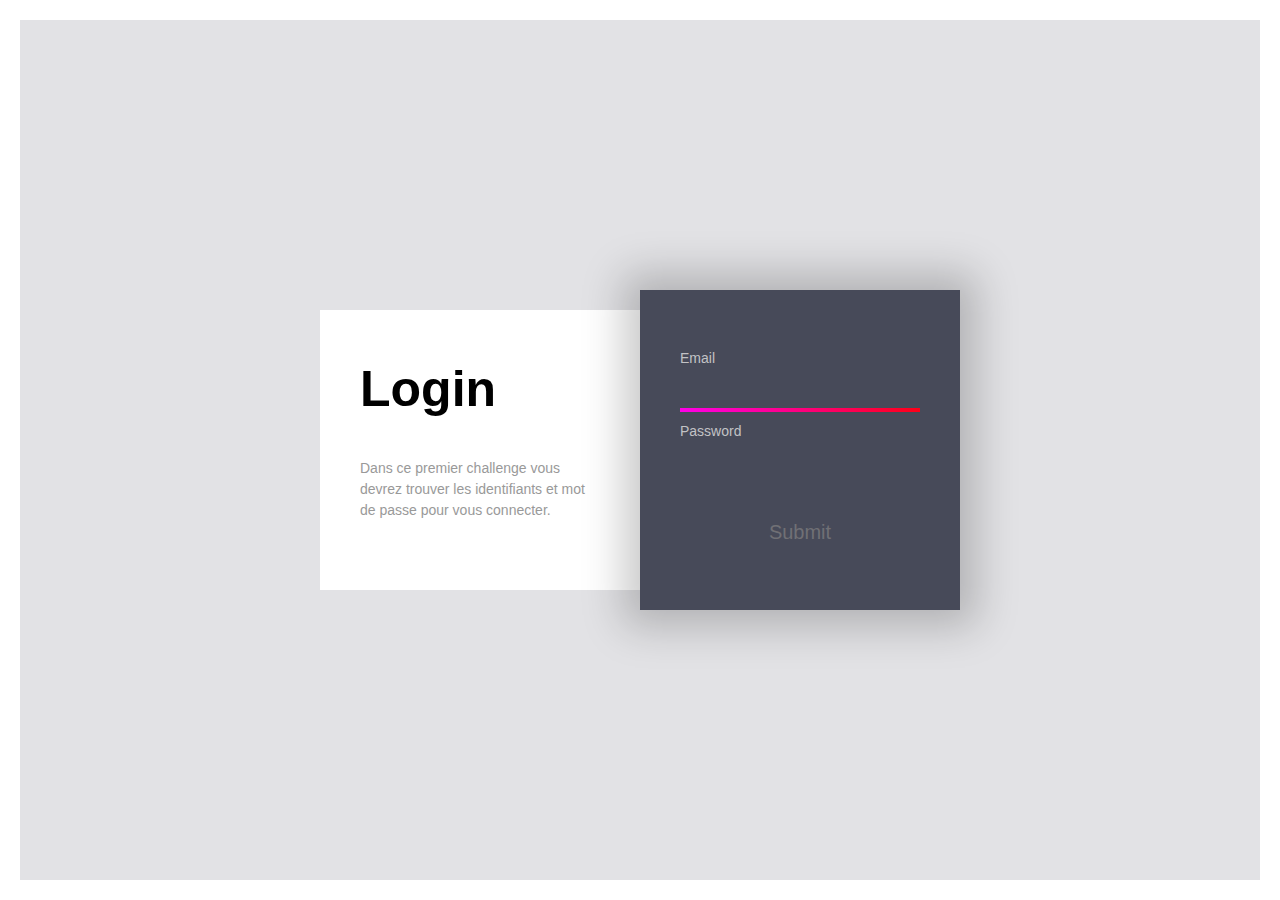
<file: chall01/index.html>
<!DOCTYPE html>
<html>
  <head>
    <title>challenge nbr1</title>
    <link rel="stylesheet" href="./style.css">
    <script type="text/javascript" src="./index.js"></script>
  </head>
  <body>
    <div class="page">
      <div class="container">
        <div class="left">
          <div class="login">Login</div>
          <div class="eula">
            Dans ce premier challenge vous devrez trouver les identifiants et mot de passe pour vous connecter.
          </div>
        </div>
        <div class="right">
          <svg viewBox="0 0 320 300">
            <defs>
              <linearGradient
                inkscape:collect="always"
                id="linearGradient"
                x1="13"
                y1="193.49992"
                x2="307"
                y2="193.49992"
                gradientUnits="userSpaceOnUse"
              >
                <stop style="stop-color: #ff00ff" offset="0" id="stop876" />
                <stop style="stop-color: #ff0000" offset="1" id="stop878" />
              </linearGradient>
            </defs>
            <path
              d="m 40,120.00016 239.99984,-3.2e-4 c 0,0 24.99263,0.79932 25.00016,35.00016 0.008,34.20084 -25.00016,35 -25.00016,35 h -239.99984 c 0,-0.0205 -25,4.01348 -25,38.5 0,34.48652 25,38.5 25,38.5 h 215 c 0,0 20,-0.99604 20,-25 0,-24.00396 -20,-25 -20,-25 h -190 c 0,0 -20,1.71033 -20,25 0,24.00396 20,25 20,25 h 168.57143"
            />
          </svg>
          <div class="form">
            <label for="email">Email</label>
            <input type="email" id="email" />
            <label for="password">Password</label>
            <input type="password" id="password" />
            <input type="submit" id="submit" value="Submit" onclick="submit()"/>
          </div>
        </div>
      </div>
    </div>
  </body>
</html>
</file>
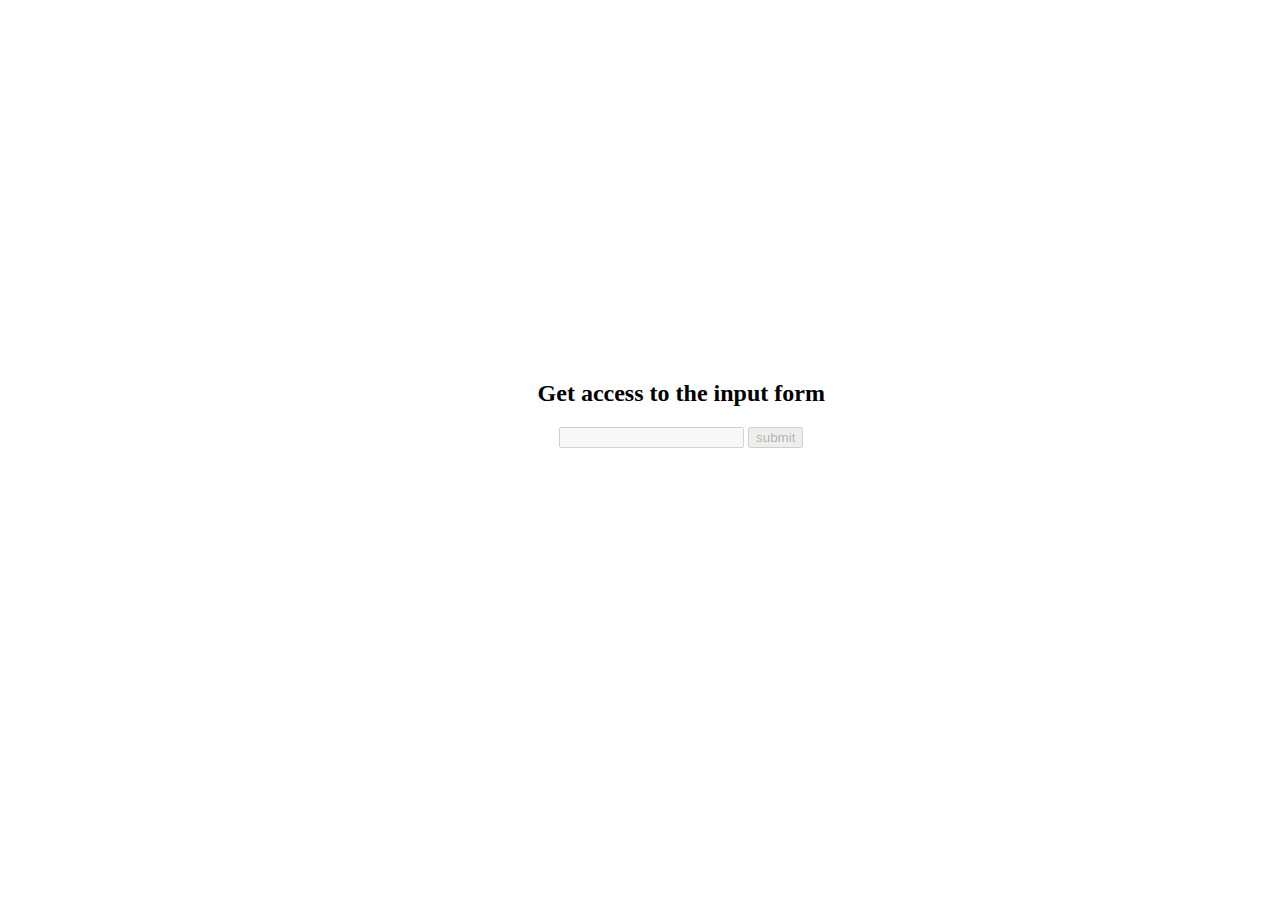
<file: chall02/index.html>
<!DOCTYPE html>
<html>
  <head>
    <title>challenge nbr2</title>
    <link rel="stylesheet" href="./style.css" />
    <script type="text/javascript" src="./index.js"></script>
  </head>
  <body>
    <div class="centered">
      <div class="content">
          <h2>Get access to the input form</h2>
        <input disabled id="email" type="email" />
        <button disabled type="submit" onclick="submit()">submit</button>
      </div>
    </div>
  </body>
</html>
</file>
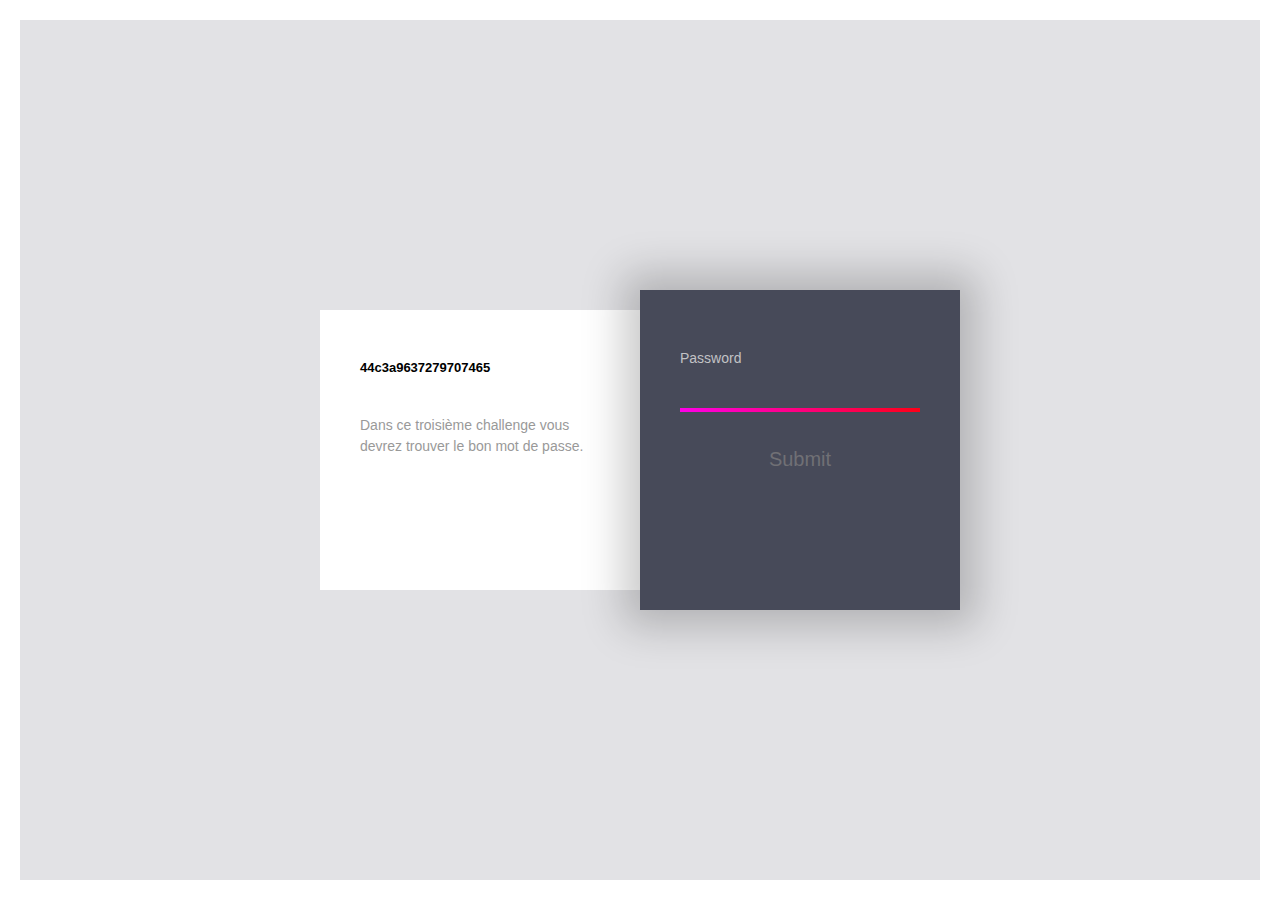
<file: chall03/index.html>
<!DOCTYPE html>
<html>

<head>
  <title>challenge nbr3</title>
  <link rel="stylesheet" href="./style.css">
<script type="text/javascript" src="./index.js"></script>
</head>

<body>
  <div class="page">
    <div class="container">
      <div class="left">
        <div class="title">44c3a9637279707465</div>
        <div class="eula">
          Dans ce troisième challenge vous devrez trouver le bon mot de passe.
        </div>
      </div>
      <div class="right">
        <svg viewBox="0 0 320 300">
          <defs>
            <linearGradient
              inkscape:collect="always"
              id="linearGradient"
              x1="13"
              y1="193.49992"
              x2="307"
              y2="193.49992"
              gradientUnits="userSpaceOnUse"
            >
              <stop style="stop-color: #ff00ff" offset="0" id="stop876" />
              <stop style="stop-color: #ff0000" offset="1" id="stop878" />
            </linearGradient>
          </defs>
          <path
            d="m 40,120.00016 239.99984,-3.2e-4 c 0,0 24.99263,0.79932 25.00016,35.00016 0.008,34.20084 -25.00016,35 -25.00016,35 h -239.99984 c 0,-0.0205 -25,4.01348 -25,38.5 0,34.48652 25,38.5 25,38.5 h 215 c 0,0 20,-0.99604 20,-25 0,-24.00396 -20,-25 -20,-25 h -190 c 0,0 -20,1.71033 -20,25 0,24.00396 20,25 20,25 h 168.57143"
          />
        </svg>
        <div class="form">
          <label for="password">Password</label>
          <input type="password" id="password" />
          <input type="submit" id="submit" value="Submit" onclick="submit()"/>
        </div>
      </div>
    </div>
  </div>
</body>

</html>
</file>
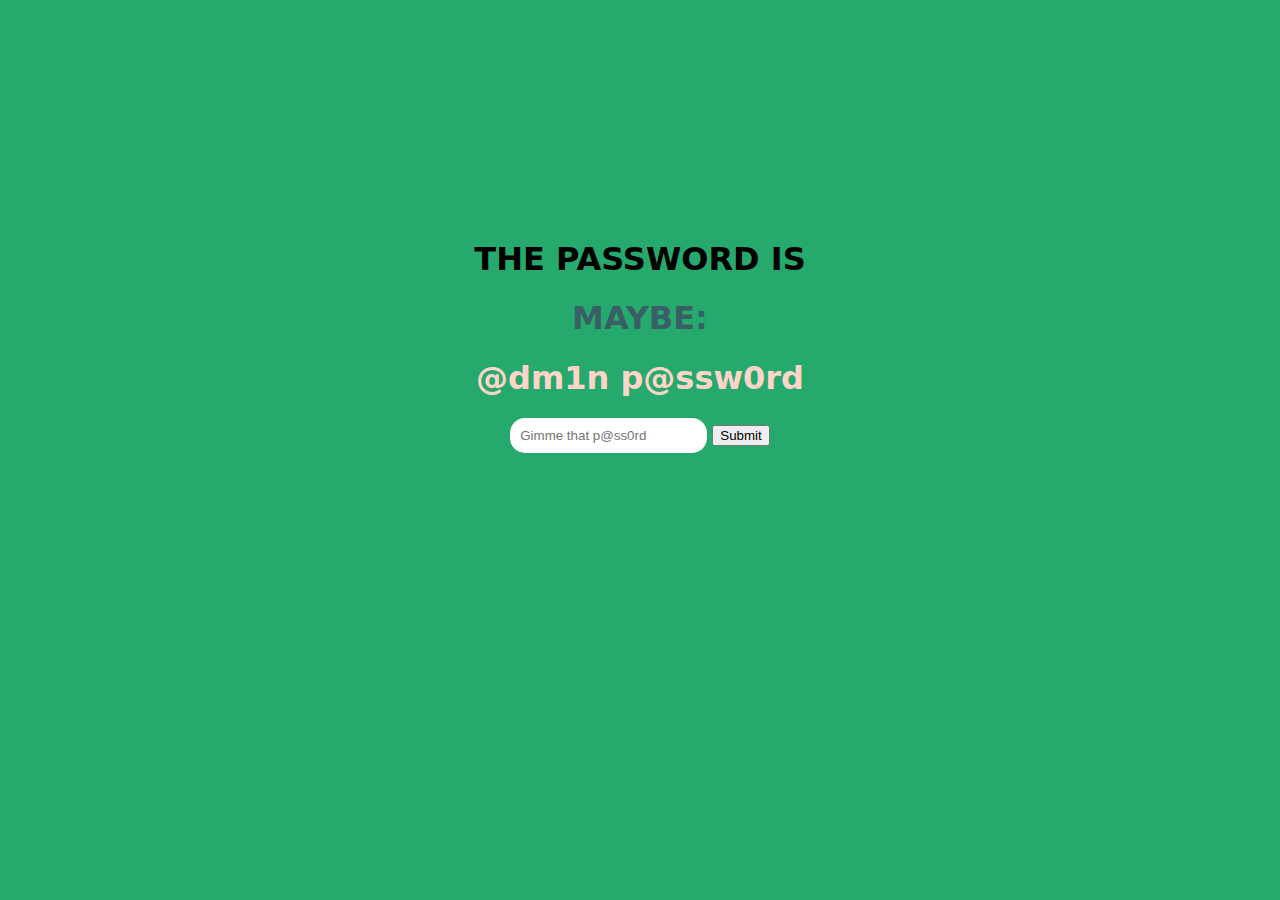
<file: chall04/index.html>
<!DOCTYPE html>
<html>
  <head>
    <title>challenge nbr4</title>
    <link rel="stylesheet" href="./style.css" />
    <script type="text/javascript" src="./index.js"></script>
  </head>
  <body>
    <div class="centered topped">
      <div class="content"><h1>THE PASSWORD IS</h1></div>
      <div class="content"><h1 class="blue">MAYBE:</h1></div>
      <div class="content"><h1 class="pink">@dm1n p@ssw0rd</h1></div>
    </div>
    <div class="centered">
      <div class="content">
        <input id="passwd" type="password" placeholder="Gimme that p@ss0rd" />
        <button type="submit" id="passwd" onclick="submit()">Submit</button>
      </div>
    </div>
    <div class="centered h1dden">
      <div class="content"><h1>OR</h1></div>
      <div class="content"><h1 class="wtfHere">MAYBE IT IS:</h1></div>
      <div class="content"><h1 class="wtfHere" onclick="reveal()">something Like this ?</h1></div>
    </div>
  </body>
</html>
</file>
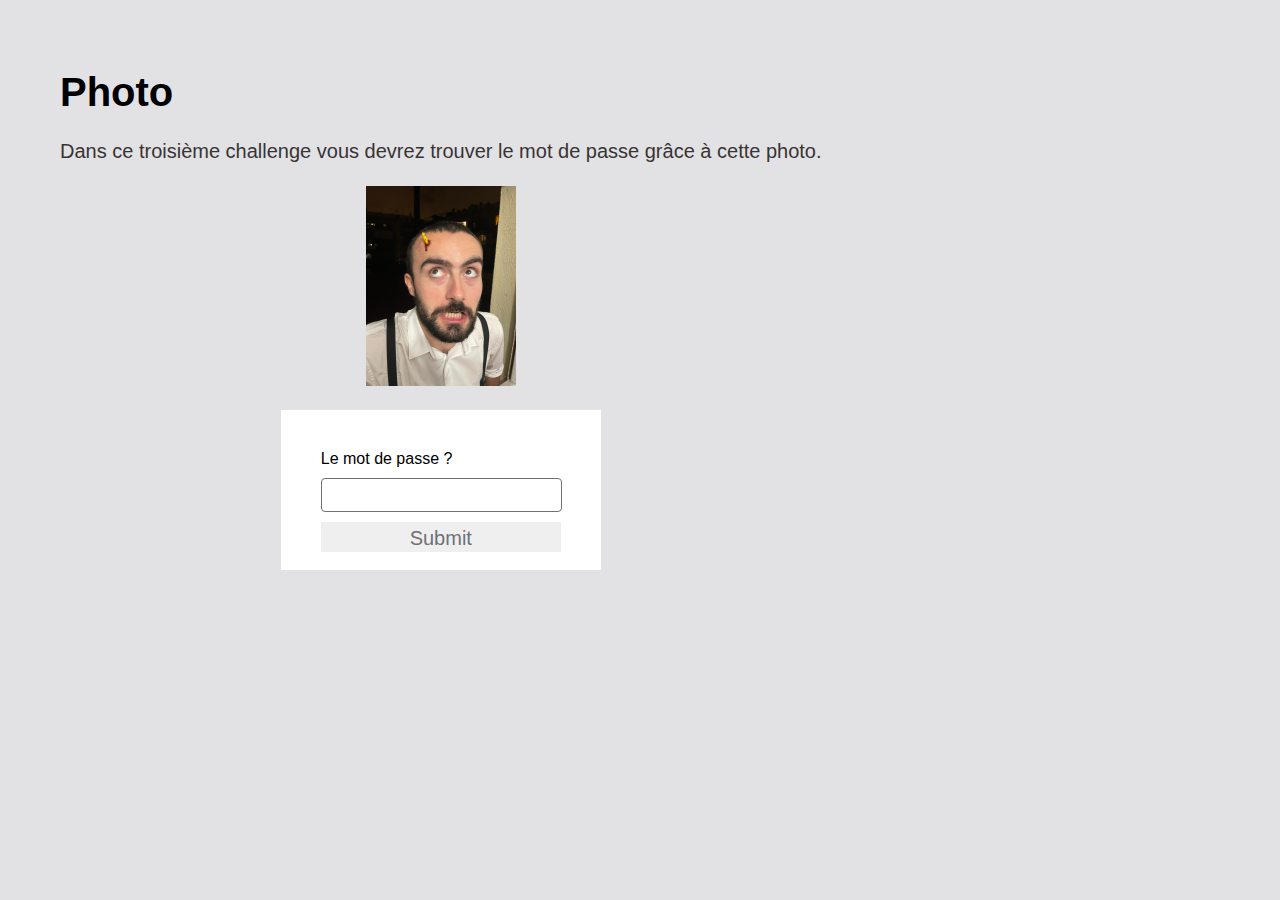
<file: chall05/index.html>
<!DOCTYPE html>
<html>

<head>
  <title>challenge nbr5</title>
  <link rel="stylesheet" href="./style.css">
  <script type="text/javascript" src="./index.js"></script>
</head>

<body>
  <div class="page">
    <div class="title">Photo</div>
    <div class="eula">
      Dans ce troisième challenge vous devrez trouver le mot de passe grâce à cette photo.
    </div>
    <div class="picture">
      <img src="pierre.jpg" alt="Present" width="150px">
    </div>
    <div class="container">
      <div class="left">
        <div class="form">
          <label for="password">Le mot de passe ?</label>
          <input type="password" id="password" />
          <input type="submit" id="submit" value="Submit" onclick="submit()" />
        </div>
      </div>
    </div>
  </div>
</body>

</html>
</file>
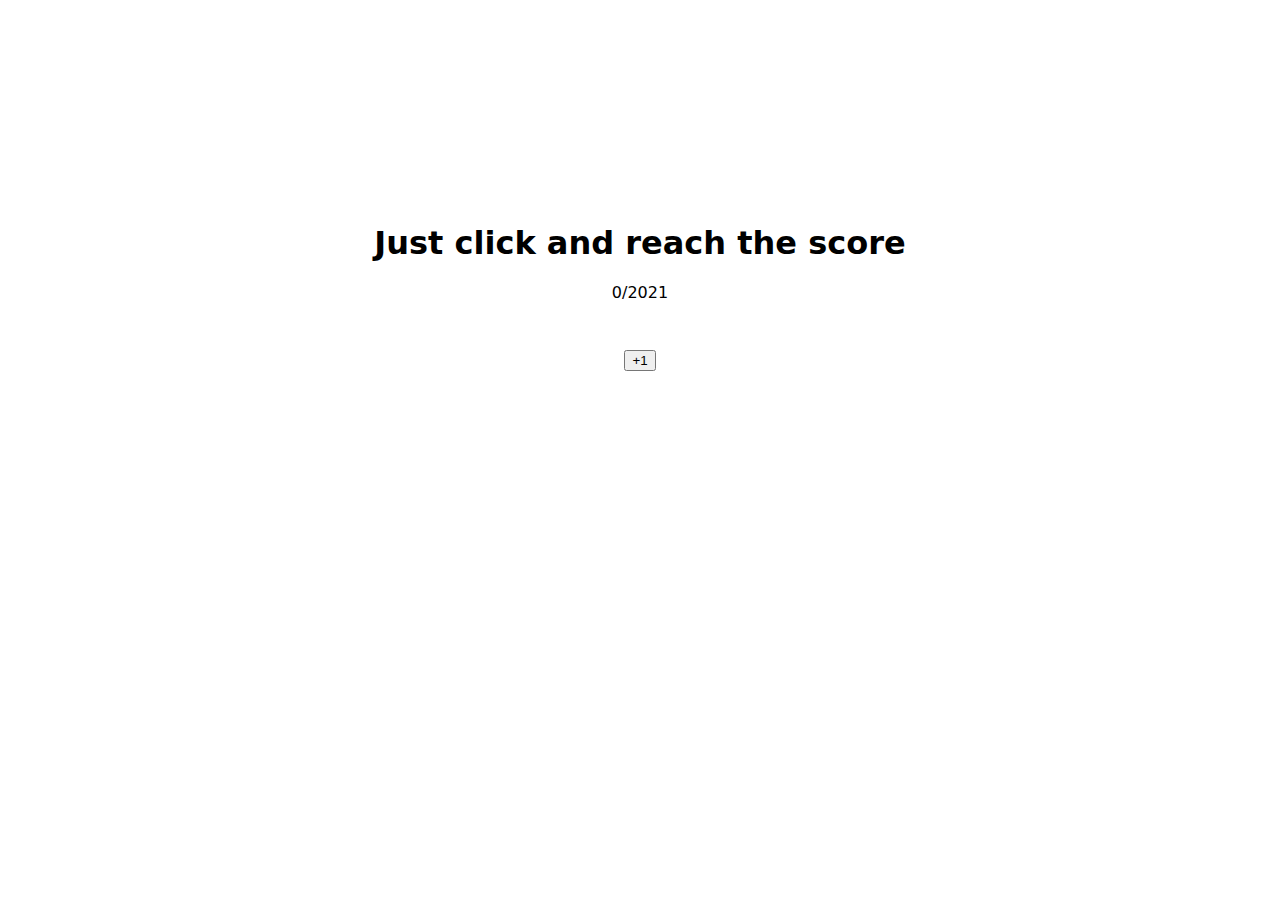
<file: dumbClicker/index.html>
<!DOCTYPE html>
<html>
  <head>
    <title>Last challenge</title>
    <link rel="stylesheet" href="./style.css">
    <script type="text/javascript" src="./index.js"></script>
  </head>
  <body>
    <div class="centered">
      <div class="content">
        <h1>Just click and reach the score</h1>
      </div>
      <div class="content">
        <span id="count">0</span>/<span>2021</span>
      </div>
      <div class="content">
        <button onclick="submit()">+1</button>
      </div>
    </div>
  </body>
</html>
</file>
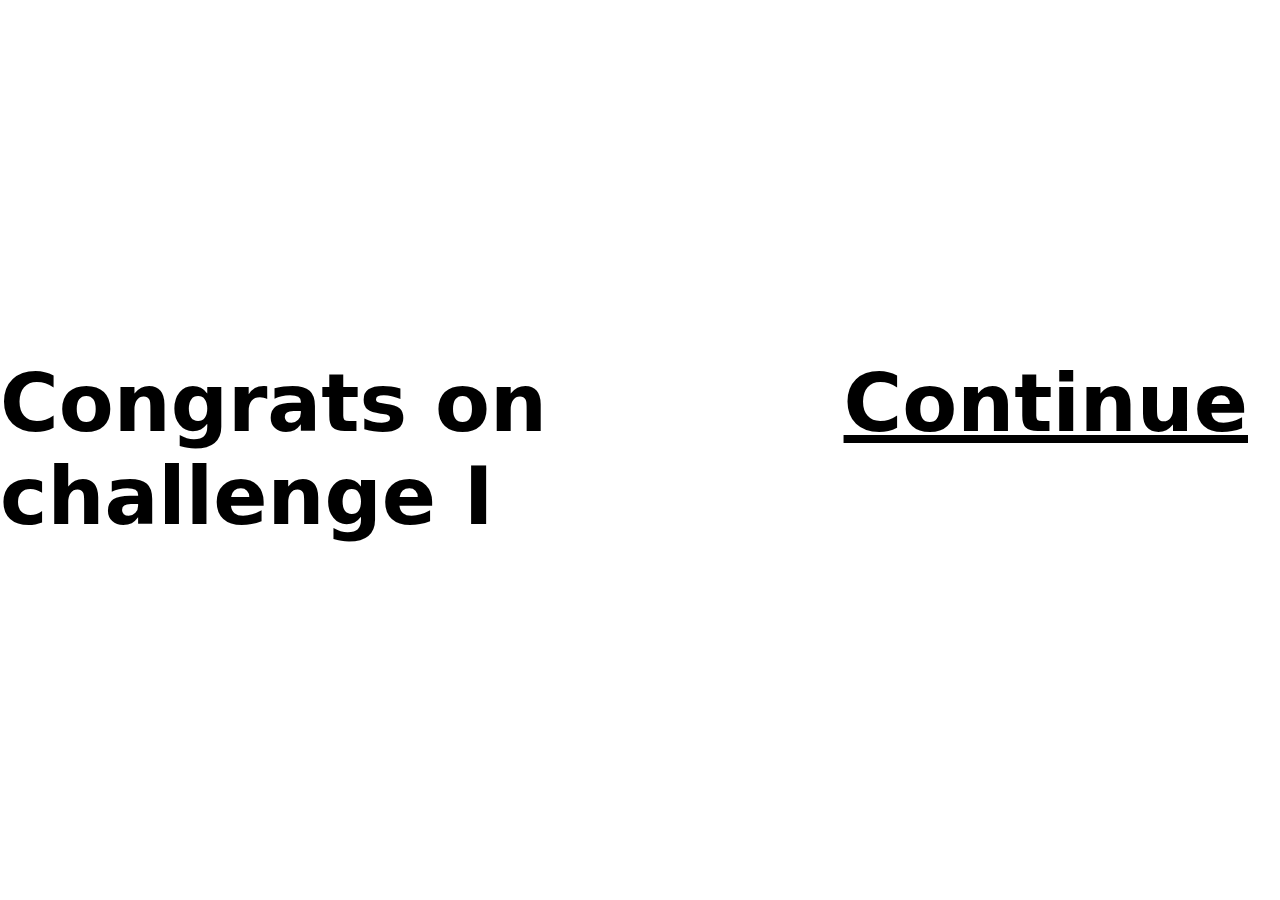
<file: chall01/doNotOpen/index.html>
<!DOCTYPE html>
<html>
  <head>
    <title>challenge nbr1</title>
    <link rel="stylesheet" href="./style.css">
  </head>
  <body>
<h1>Congrats on challenge I</h1>
<h1><a href="../../chall02/index.html">Continue</a></h1>
  </body>
</html>
</file>
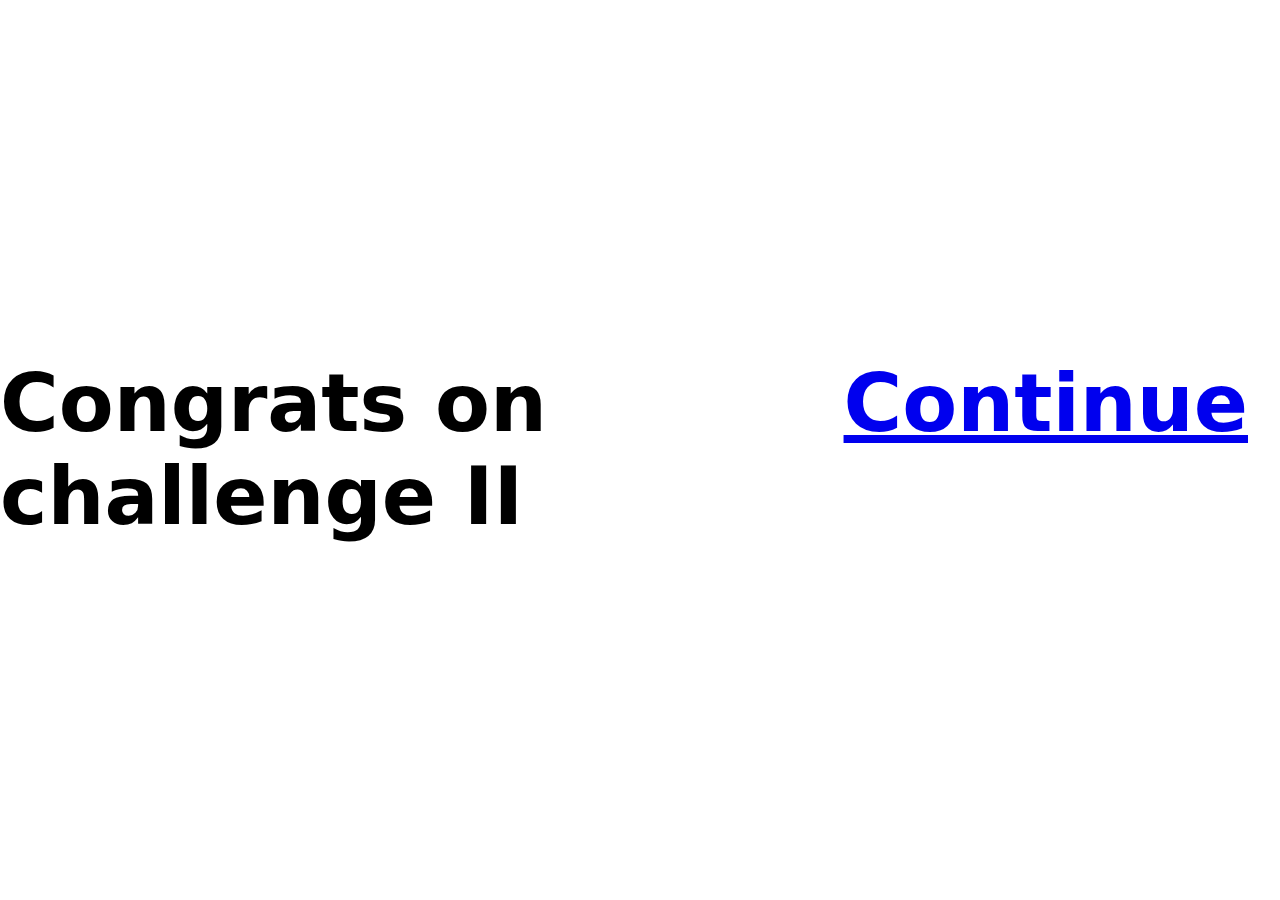
<file: chall02/doNotOpen/index.html>
<!DOCTYPE html>
<html>
  <head>
    <title>challenge nbr2</title>
    <link rel="stylesheet" href="./style.css">
  </head>
  <body>
<h1>Congrats on challenge II</h1>
<h1><a href="../../chall03/index.html">Continue</a></h1>
  </body>
</html>
</file>
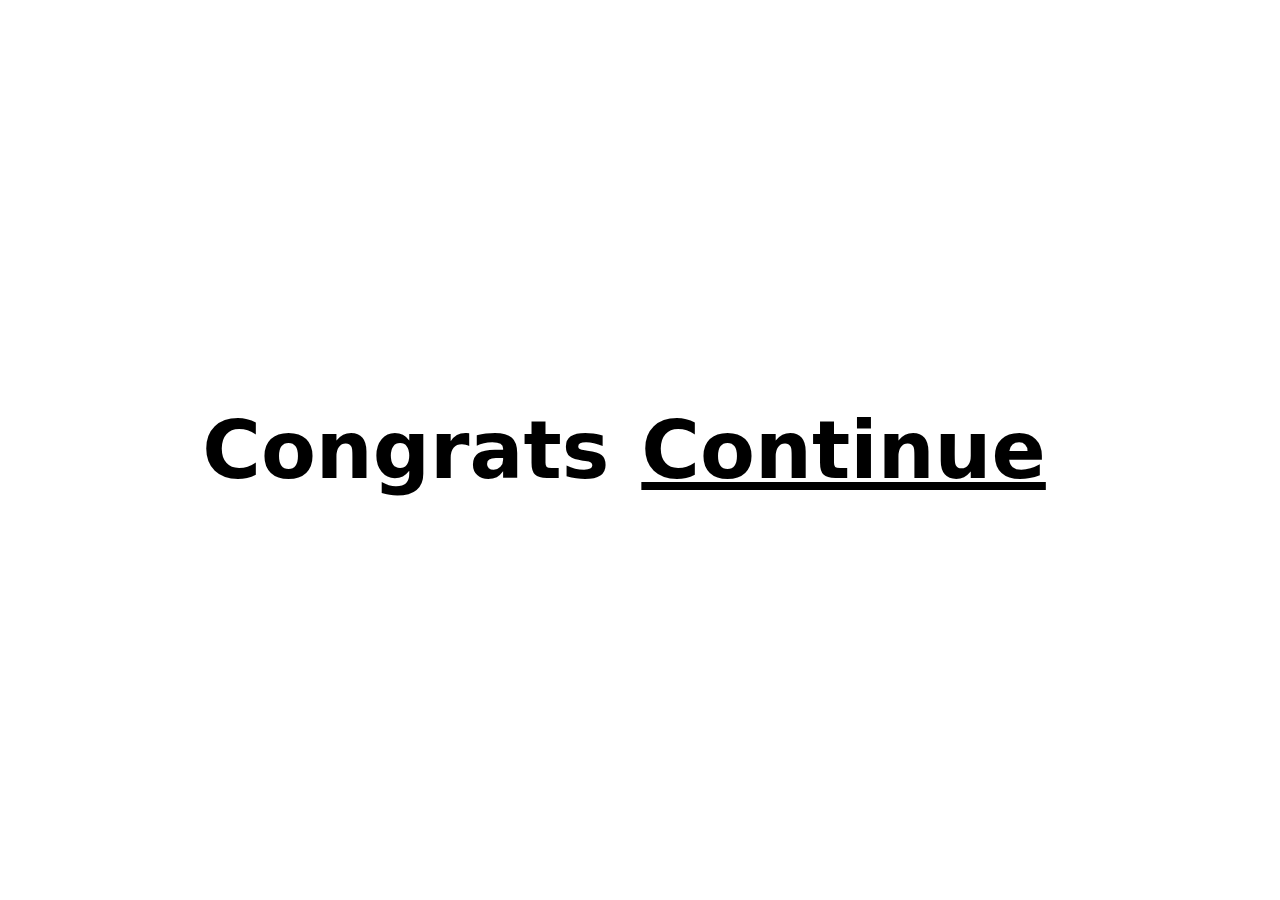
<file: chall03/doNotOpen/index.html>
<!DOCTYPE html>
<html>
  <head>
    <title>challenge nbr3</title>
    <link rel="stylesheet" href="./style.css">
  </head>
  <body>
<h1>Congrats</h1>
<h1><a href="../../chall04/index.html">Continue</a></h1>
  </body>
</html>
</file>
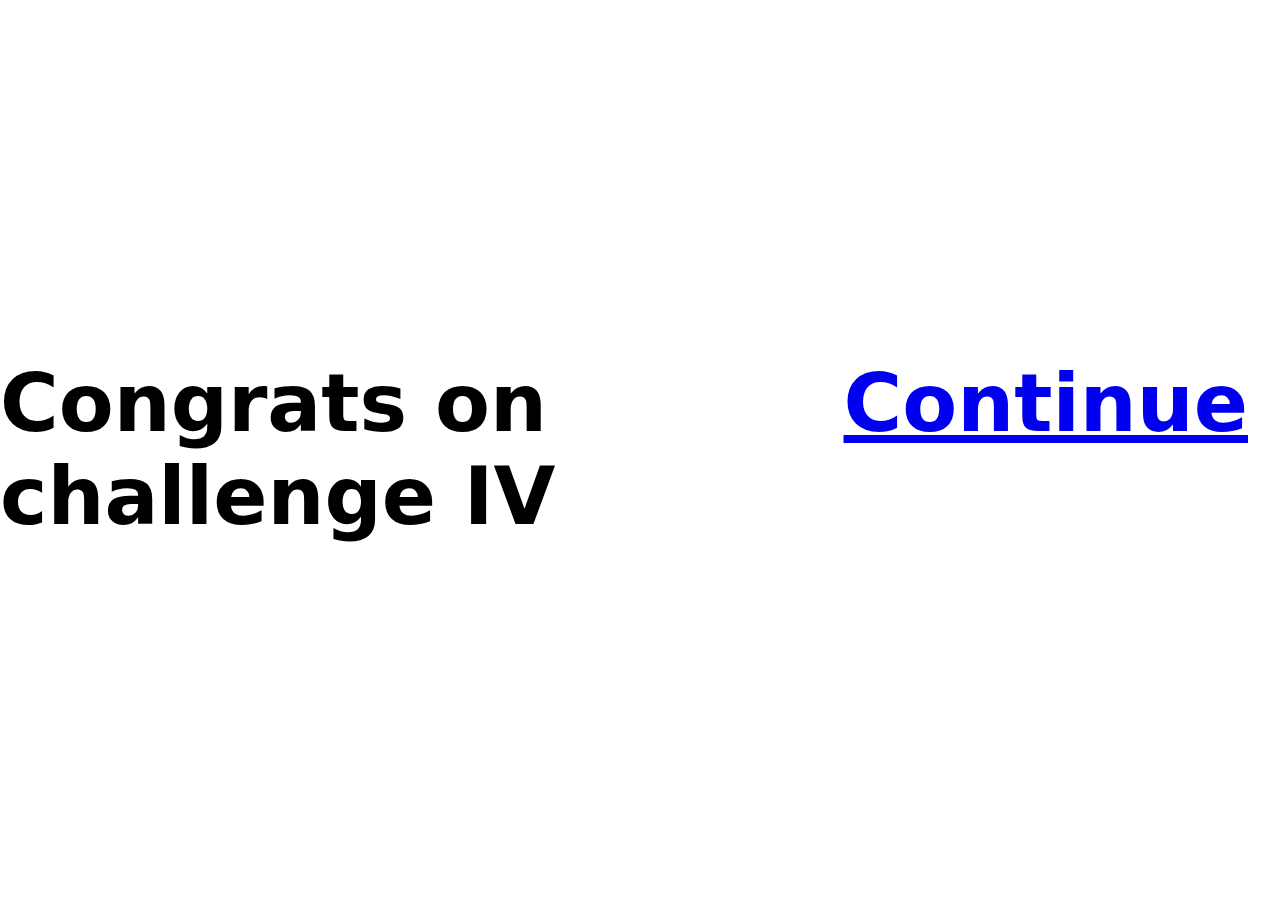
<file: chall04/doNotOpen/index.html>
<!DOCTYPE html>
<html>
  <head>
    <title>challenge nbr4</title>
    <link rel="stylesheet" href="./style.css">
  </head>
  <body>
<h1>Congrats on challenge IV</h1>
<h1><a href="../../chall05/index.html">Continue</a></h1>
  </body>
</html>
</file>
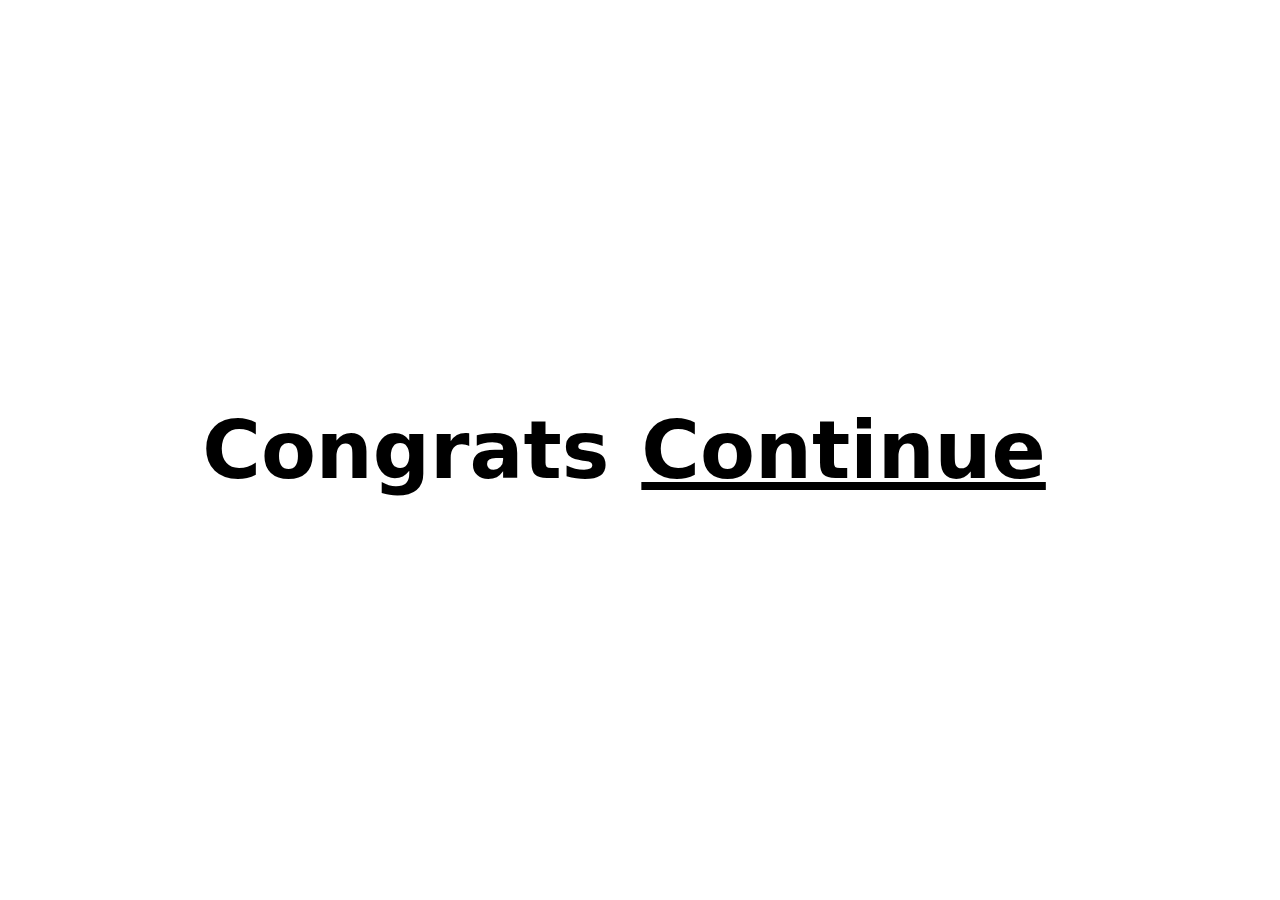
<file: chall05/doNotOpen/index.html>
<!DOCTYPE html>
<html>
  <head>
    <title>challenge nbr5</title>
    <link rel="stylesheet" href="./style.css">
  </head>
  <body>
<h1>Congrats</h1>
<h1><a href="../../dumbClicker/index.html">Continue</a></h1>
  </body>
</html>
</file>
<file: chall01/style.css>
@import url('https://rsms.me/inter/inter-ui.css');
::selection {
  background: #2D2F36;
}
::-webkit-selection {
  background: #2D2F36;
}
::-moz-selection {
  background: #2D2F36;
}
body {
  background: white;
  font-family: 'Inter UI', sans-serif;
  margin: 0;
  padding: 20px;
}
.page {
  background: #e2e2e5;
  display: flex;
  flex-direction: column;
  height: calc(100% - 40px);
  position: absolute;
  place-content: center;
  width: calc(100% - 40px);
}
@media (max-width: 767px) {
  .page {
    height: auto;
    margin-bottom: 20px;
    padding-bottom: 20px;
  }
}
.container {
  display: flex;
  height: 320px;
  margin: 0 auto;
  width: 640px;
}
@media (max-width: 767px) {
  .container {
    flex-direction: column;
    height: 630px;
    width: 320px;
  }
}
.left {
  background: white;
  height: calc(100% - 40px);
  top: 20px;
  position: relative;
  width: 50%;
}
@media (max-width: 767px) {
  .left {
    height: 100%;
    left: 20px;
    width: calc(100% - 40px);
    max-height: 270px;
  }
}
.login {
  font-size: 50px;
  font-weight: 900;
  margin: 50px 40px 40px;
}
.eula {
  color: #999;
  font-size: 14px;
  line-height: 1.5;
  margin: 40px;
}
.right {
  background: #474A59;
  box-shadow: 0px 0px 40px 16px rgba(0,0,0,0.22);
  color: #F1F1F2;
  position: relative;
  width: 50%;
}
@media (max-width: 767px) {
  .right {
    flex-shrink: 0;
    height: 100%;
    width: 100%;
    max-height: 350px;
  }
}
svg {
  position: absolute;
  width: 320px;
}
path {
  fill: none;
  stroke: url(#linearGradient);;
  stroke-width: 4;
  stroke-dasharray: 240 1386;
}
.form {
  margin: 40px;
  position: absolute;
}
label {
  color:  #c2c2c5;
  display: block;
  font-size: 14px;
  height: 16px;
  margin-top: 20px;
  margin-bottom: 5px;
}
input {
  background: transparent;
  border: 0;
  color: #f2f2f2;
  font-size: 20px;
  height: 30px;
  line-height: 30px;
  outline: none !important;
  width: 100%;
}
input::-moz-focus-inner { 
  border: 0; 
}
#submit {
  color: #707075;
  margin-top: 40px;
  transition: color 300ms;
}
#submit:focus {
  color: #f2f2f2;
}
#submit:active {
  color: #d0d0d2;
}
</file>
<file: chall02/style.css>
.centered {
    width: 100%;
    height: 100%;
    margin: 0;
    padding: 0;
}

.content {
    text-align: center;
    position:absolute;
    top:40%;
    left:42%;
}
</file>
<file: chall03/style.css>
@import url('https://rsms.me/inter/inter-ui.css');
::selection {
  background: #2D2F36;
}
::-webkit-selection {
  background: #2D2F36;
}
::-moz-selection {
  background: #2D2F36;
}
body {
  background: white;
  font-family: 'Inter UI', sans-serif;
  margin: 0;
  padding: 20px;
}
.page {
  background: #e2e2e5;
  display: flex;
  flex-direction: column;
  height: calc(100% - 40px);
  position: absolute;
  place-content: center;
  width: calc(100% - 40px);
}
@media (max-width: 767px) {
  .page {
    height: auto;
    margin-bottom: 20px;
    padding-bottom: 20px;
  }
}
.container {
  display: flex;
  height: 320px;
  margin: 0 auto;
  width: 640px;
}
@media (max-width: 767px) {
  .container {
    flex-direction: column;
    height: 630px;
    width: 320px;
  }
}
.left {
  background: white;
  height: calc(100% - 40px);
  top: 20px;
  position: relative;
  width: 50%;
}
@media (max-width: 767px) {
  .left {
    height: 100%;
    left: 20px;
    width: calc(100% - 40px);
    max-height: 270px;
  }
}
.title {
  font-size: 13px;
  font-weight: 900;
  margin: 50px 40px 40px;
}
.eula {
  color: #999;
  font-size: 14px;
  line-height: 1.5;
  margin: 40px;
}
.right {
  background: #474A59;
  box-shadow: 0px 0px 40px 16px rgba(0,0,0,0.22);
  color: #F1F1F2;
  position: relative;
  width: 50%;
}
@media (max-width: 767px) {
  .right {
    flex-shrink: 0;
    height: 100%;
    width: 100%;
    max-height: 350px;
  }
}
svg {
  position: absolute;
  width: 320px;
}
path {
  fill: none;
  stroke: url(#linearGradient);;
  stroke-width: 4;
  stroke-dasharray: 240 1386;
}
.form {
  margin: 40px;
  position: absolute;
}
label {
  color:  #c2c2c5;
  display: block;
  font-size: 14px;
  height: 16px;
  margin-top: 20px;
  margin-bottom: 5px;
}
input {
  background: transparent;
  border: 0;
  color: #f2f2f2;
  font-size: 20px;
  height: 30px;
  line-height: 30px;
  outline: none !important;
  width: 100%;
}
input::-moz-focus-inner { 
  border: 0; 
}
#submit {
  color: #707075;
  margin-top: 40px;
  transition: color 300ms;
}
#submit:focus {
  color: #f2f2f2;
}
#submit:active {
  color: #d0d0d2;
}
</file>
<file: chall04/style.css>
body {
    background-color: #26A96C;
    font-family: system-ui, sans-serif;

}

input {
    background-color: none;
    border: none;
    padding: 10px;
    border-radius: 15px;
}

h1 {

}

.centered {
    width: 100%;
    height: 100%;
    margin: 0;
    padding: 0;
}

.content {
    text-align: center;
    position:relative;
}

.blue {
    color: #395E66;
}

.pink {
    color: #FFD4CA;
}

.wtfHere {
    color: #26A96C;
}

.h1dden {
    display: none;
}

.topped {
    margin-top: 15rem;
}
</file>
<file: chall05/style.css>
@import url('https://rsms.me/inter/inter-ui.css');
::selection {
  background: #2D2F36;
}
::-webkit-selection {
  background: #2D2F36;
}
::-moz-selection {
  background: #2D2F36;
}
body {
  background: #e2e2e5;
  font-family: 'Inter UI', sans-serif;
  margin: 0;
  padding: 20px;
}
.page {
  display: flex;
  flex-direction: column;
  position: absolute;
  place-content: center;
}
@media (max-width: 767px) {
  .page {
    height: auto;
    margin-bottom: 20px;
    padding-bottom: 20px;
  }
}
.container {
  display: flex;
  height: 320px;
  margin: 0 auto;
  width: 640px;
}
@media (max-width: 767px) {
  .container {
    flex-direction: column;
    height: 630px;
    width: 320px;
  }
}
.left {
  background: white;
  height: 50%;
  top: 20px;
  position: relative;
  margin-left: auto;
  margin-right: auto;
  width: 50%;
}
@media (max-width: 767px) {
  .left {
    height: 100%;
    width: calc(100% - 40px);
    margin-left: auto;
    margin-right: auto;
    max-height: 270px;
  }
}
.title {
  font-size: 40px;
  font-weight: 900;
  margin: 50px 40px 20px;
}
.eula {
  color: rgb(56, 52, 52);
  font-size: 20px;
  line-height: 1.5;
  margin: 1px 40px 20px;
}
.picture {
  display: block;
  margin-left: auto;
  margin-right: auto;
}
svg {
  position: absolute;
  width: 320px;
}
path {
  fill: none;
  stroke: url(#linearGradient);;
  stroke-width: 4;
  stroke-dasharray: 240 1386;
}
.form {
  margin: 40px;
  position: absolute;
}
input {
  margin-bottom: 10px;
  border: 0;
  font-size: 20px;
  height: 30px;
  line-height: 30px;
  outline: none !important;
  width: 100%;
}
input::-moz-focus-inner { 
  border: 0; 
}
#submit {
  color: #707075;
  transition: color 300ms;
}
#submit:focus {
  color: #000000;
}
#submit:active {
  color: #000000;
}
#password{
  margin-top: 10px;
  width: 98%;
  border: 1px solid #707075;
  border-radius: 4px;
}
</file>
<file: dumbClicker/style.css>
.centered {
  width: 100%;
  height: 100%;
  margin: 0;
  padding: 0;
}

.content {
  text-align: center;
  position:relative;
}

h1 {
  margin-top: 14rem;
}

body {
  font-family: system-ui, sans-serif;

}

button {
  margin-top: 3rem;
}
</file>
<file: chall01/doNotOpen/style.css>
h1::before {  
    transform: scaleX(0);
    transform-origin: bottom right;
  }
  
  h1:hover::before {
    transform: scaleX(1);
    transform-origin: bottom left;
  }
  
  h1::before {
    content: " ";
    display: block;
    position: absolute;
    top: 0; right: 0; bottom: 0; left: 0;
    inset: 0 0 0 0;
    background: hsl(200 100% 80%);
    z-index: -1;
    transition: transform .3s ease;
  }
  
  h1 {
    position: relative;
    font-size: 5rem;
    margin-right: 2rem;
  }
  
a {
  text-decoration: underline;
  cursor: pointer;
  color: black;
}

  html {
    block-size: 100%;
    inline-size: 100%;
  }
  
  body {
    min-block-size: 100%;
    min-inline-size: 100%;
    margin: 0;
    box-sizing: border-box;
    display: grid;
    place-content: center;
    font-family: system-ui, sans-serif;
  }
  
  @media (orientation: landscape) {
    body {
      grid-auto-flow: column;
    }
  }
</file>
<file: chall02/doNotOpen/style.css>
h1::before {  
    transform: scaleX(0);
    transform-origin: bottom right;
  }
  
  h1:hover::before {
    transform: scaleX(1);
    transform-origin: bottom left;
  }
  
  h1::before {
    content: " ";
    display: block;
    position: absolute;
    top: 0; right: 0; bottom: 0; left: 0;
    inset: 0 0 0 0;
    background: hsl(200 100% 80%);
    z-index: -1;
    transition: transform .3s ease;
  }
  
  h1 {
    position: relative;
    font-size: 5rem;
    margin-right: 2rem;
  }
  
a {
  text-decoration: underline;
  cursor: pointer;
}

  html {
    block-size: 100%;
    inline-size: 100%;
  }
  
  body {
    min-block-size: 100%;
    min-inline-size: 100%;
    margin: 0;
    box-sizing: border-box;
    display: grid;
    place-content: center;
    font-family: system-ui, sans-serif;
  }
  
  @media (orientation: landscape) {
    body {
      grid-auto-flow: column;
    }
  }
</file>
<file: chall03/doNotOpen/style.css>
h1::before {  
    transform: scaleX(0);
    transform-origin: bottom right;
  }
  
  h1:hover::before {
    transform: scaleX(1);
    transform-origin: bottom left;
  }
  
  h1::before {
    content: " ";
    display: block;
    position: absolute;
    top: 0; right: 0; bottom: 0; left: 0;
    inset: 0 0 0 0;
    background: hsl(200 100% 80%);
    z-index: -1;
    transition: transform .3s ease;
  }
  
  h1 {
    position: relative;
    font-size: 5rem;
    margin-right: 2rem;
  }
  
a {
  text-decoration: underline;
  cursor: pointer;
  color: black;
}

  html {
    block-size: 100%;
    inline-size: 100%;
  }
  
  body {
    min-block-size: 100%;
    min-inline-size: 100%;
    margin: 0;
    box-sizing: border-box;
    display: grid;
    place-content: center;
    font-family: system-ui, sans-serif;
  }
  
  @media (orientation: landscape) {
    body {
      grid-auto-flow: column;
    }
  }
</file>
<file: chall04/doNotOpen/style.css>
h1::before {  
    transform: scaleX(0);
    transform-origin: bottom right;
  }
  
  h1:hover::before {
    transform: scaleX(1);
    transform-origin: bottom left;
  }
  
  h1::before {
    content: " ";
    display: block;
    position: absolute;
    top: 0; right: 0; bottom: 0; left: 0;
    inset: 0 0 0 0;
    background: hsl(200 100% 80%);
    z-index: -1;
    transition: transform .3s ease;
  }
  
  h1 {
    position: relative;
    font-size: 5rem;
    margin-right: 2rem;
  }
  
a {
  text-decoration: underline;
  cursor: pointer;
}

  html {
    block-size: 100%;
    inline-size: 100%;
  }
  
  body {
    min-block-size: 100%;
    min-inline-size: 100%;
    margin: 0;
    box-sizing: border-box;
    display: grid;
    place-content: center;
    font-family: system-ui, sans-serif;
  }
  
  @media (orientation: landscape) {
    body {
      grid-auto-flow: column;
    }
  }
</file>
<file: chall05/doNotOpen/style.css>
h1::before {  
    transform: scaleX(0);
    transform-origin: bottom right;
  }
  
  h1:hover::before {
    transform: scaleX(1);
    transform-origin: bottom left;
  }
  
  h1::before {
    content: " ";
    display: block;
    position: absolute;
    top: 0; right: 0; bottom: 0; left: 0;
    inset: 0 0 0 0;
    background: hsl(200 100% 80%);
    z-index: -1;
    transition: transform .3s ease;
  }
  
  h1 {
    position: relative;
    font-size: 5rem;
    margin-right: 2rem;
  }
  
a {
  text-decoration: underline;
  cursor: pointer;
  color: black;
}

  html {
    block-size: 100%;
    inline-size: 100%;
  }
  
  body {
    min-block-size: 100%;
    min-inline-size: 100%;
    margin: 0;
    box-sizing: border-box;
    display: grid;
    place-content: center;
    font-family: system-ui, sans-serif;
  }
  
  @media (orientation: landscape) {
    body {
      grid-auto-flow: column;
    }
  }
</file>
